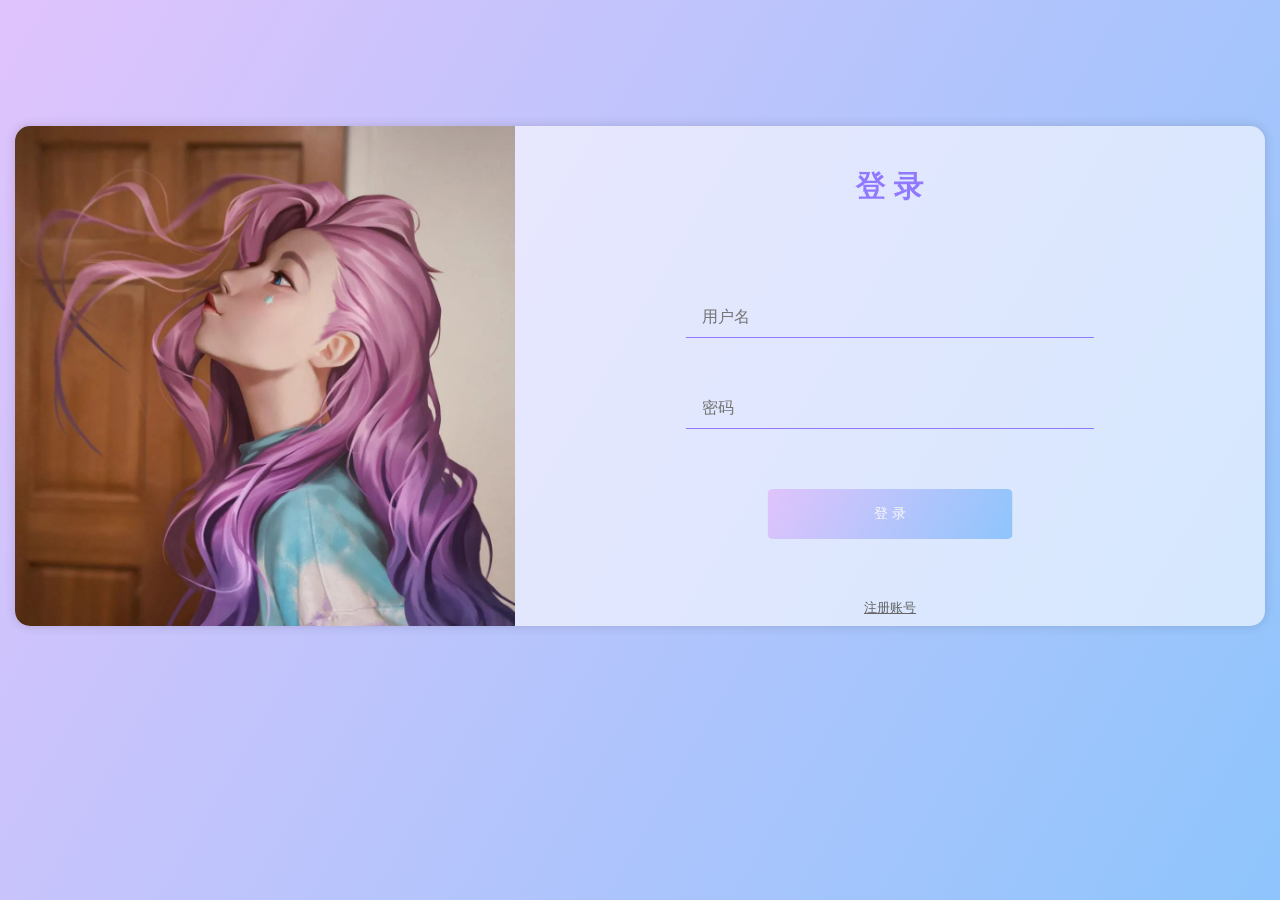
<file: templates/login.html>
<!DOCTYPE html>
<html lang="en">
<head>
    <meta charset="UTF-8">
    <meta http-equiv="X-UA-Compatible" content="ID=edge">
    <meta name="viewport" content="width=device-width,initial-scale=1.0">
    <link rel="stylesheet" href="/static/css/login.css">
    <title>登录</title>
</head>
<body>
    <div class="box">
        <div class="left">
            <img src="/static/image/1.jpg" height="500" width="500">
        </div>
        <div class="right">
            <h4>登 录</h4>
            <form method="POST" action="">
                <input class="in" type="text"  name="username" aria-label="username" placeholder="用户名">
                <input class="in" type="password"  name="password" aria-label="password" placeholder="密码">
                <input class="submit" type="submit" value="登 录">
            </form>
            <div class="fn">
                <a href="/register/register">注册账号</a>
            </div>
        </div>
    </div>
</body>
</html>
</file>
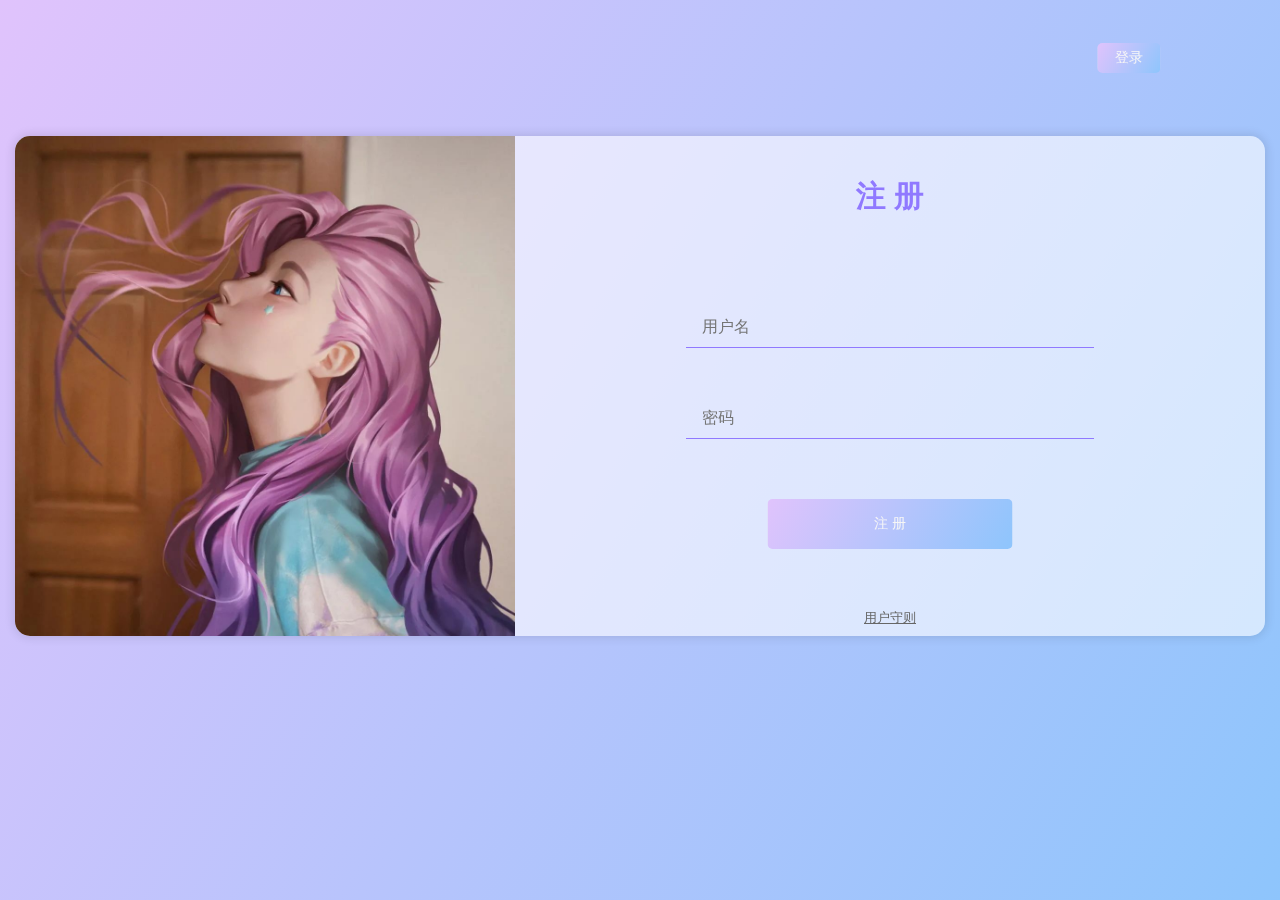
<file: templates/register.html>
<!DOCTYPE html>
<html lang="en">
<head>
    <meta charset="UTF-8">
    <meta http-equiv="X-UA-Compatible" content="ID=edge">
    <meta name="viewport" content="width=device-width,initial-scale=1.0">
    <link rel="stylesheet" href="/static/css/register.css">
    <title>注册</title>
</head>
<body>
<div class="logout">
    <a href="/login/login"><button type="button">登录</button></a>
</div>
<div class="box">
    <div class="left">
        <img src="/static/image/1.jpg" height="500" width="500" />
    </div>
    <div class="right">
        <h4>注 册</h4>
        <form method="POST" action="">
            <input class="in" type="text" name="username" aria-label="username" placeholder="用户名">
            <input class="in" type="text" name="password" aria-label="password" placeholder="密码">
            <input class="submit" type="submit" value="注 册">
            </form>
            <div class="fn">
                <a href="/register/rule/" target="_blank">用户守则</a>
            </div>
    </div>
</div>
</body>
</html>
</file>
<file: static/css/login.css>
{
    margin: 0;
    padding: 0;
    box-sizing: border-box;
}

html {
    font-size: 10px;
}

html::before{
    content: '';
    width: 100%;
    height: 100%;
    position: fixed;
    z-index: -1;
    background: linear-gradient(120deg, #e0c3fc 0%, #8ec5fc 100%) no-repeat;
}

::selection{
    color: #fff;
    background-color: rgb(144,121,256);
}

.box{
    display: flex;
    overflow: hidden;
    width: 125rem;
    height: 50rem;
    background-color: rgba(255,255,255,60%);
    border-radius: 1.5rem;
    margin: 10% auto;
    box-shadow: 0 0 1rem 0.2rem rgb(0 0 0 / 10%);
}

.box .left{
    position: relative;
    width: 40%;
    height: 100%;
    background-color: skyblue;
}

.box .left::before{
    content: '';
    position: absolute;
    width: 100%;
    height: 100%;
    background-size: cover;
    opacity: 80%;
}

.box .right{
    display: flex;
    width:60%;
    flex-direction: column;
    align-items: center;
}

.box .right h4{
    color: rgb(144,121,256);
    font-size: 3rem;
    justify-content: center;
    margin-top: 4rem;
}

.box .right form{
    display: flex;
    flex-wrap: wrap;
    justify-content: center;
}

.box .right form .in {
    outline: none;
    width: 80%;
    height: 4rem;
    font-size: 1.6rem;
    margin-top: 4rem;
    padding: 1rem 0 0 1.6rem;
    border: none;
    border-bottom: 1px solid rgb(144,121,256);
    color: rgb(144,121,256);
    background-color: rgba(0,0,0,0);
}

.right .form .in:focus{
    outline: none;
    color: rgb(144,121,256);
    padding: 1rem 0 0 1.6rem;
}

.right .submit{
    width: 60%;
    height: 5rem;
    color: #f6f6f6;
    background-image: linear-gradient(120deg, #e0c3fc 0%, #8ec5fc 100%);
    font-size: 1.4rem;
    border: none;
    border-radius: 0.5rem;
    margin: 6rem 0 0 50%;
    transform: translateX(-50%);
}

.right .submit:hover{
    box-shadow: 0 0 2rem -0.5rem rgb(0 0 0 / 15%);
}

.right .fn{
    display: flex;
    justify-content: center;
    width: 70%;
}

.right .fn a{
    font-size: 1.3rem;
    margin-top: 5rem;
    padding: 1rem 2rem;
    color: #666;
}

.right .fn a:hover{
    color: rgb(144,121,256);
}
</file>
<file: static/css/register.css>
{
    margin: 0;
    padding: 0;
    box-sizing: border-box;
}

html {
    font-size: 10px;
}

html::before{
    content: '';
    width: 100%;
    height: 100%;
    position: fixed;
    z-index: -1;
    background: linear-gradient(120deg, #e0c3fc 0%, #8ec5fc 100%) no-repeat;
}

::selection{
    color: #fff;
    background-color: rgb(144,121,256);
}

.login{
    width: 100%;
    height: 5rem;
}

.logout button{
    width: 5%;
    height: 3rem;
    color: #f6f6f6;
    background-image: linear-gradient(120deg, #e0c3fc 0%, #8ec5fc 100%);
    font-size: 1.4rem;
    border: none;
    border-radius: 0.5rem;
    margin: 3.5rem 0 0 88.7%;
    transform: translateX(-50%);
}

.box{
    display: flex;
    overflow: hidden;
    width: 125rem;
    height: 50rem;
    background-color: rgba(255,255,255,60%);
    border-radius: 1.5rem;
    margin: 5% auto;
    box-shadow: 0 0 1rem 0.2rem rgb(0 0 0 / 10%);
}

.box .left{
    position: relative;
    width: 40%;
    height: 100%;
    background-color: skyblue;
}

.box .left::before{
    content: '';
    position: absolute;
    width: 100%;
    height: 100%;
    background-size: cover;
    opacity: 80%;
}

.right a:hover{

}

.box .right{
    display: flex;
    width:60%;
    flex-direction: column;
    align-items: center;
}

.box .right h4{
    color: rgb(144,121,256);
    font-size: 3rem;
    justify-content: center;
    margin-top: 4rem;
}

.box .right form{
    display: flex;
    flex-wrap: wrap;
    justify-content: center;
}

.box .right form .in{
    outline: none;
    width: 80%;
    height: 4rem;
    font-size: 1.6rem;
    margin-top: 4rem;
    padding: 1rem 0 0 1.6rem;
    border: none;
    border-bottom: 1px solid rgb(144,121,256);
    color: rgb(144,121,256);
    background-color: rgba(0,0,0,0);
}

.right .form .in:focus{
    outline: none;
    color: rgb(144,121,256);
    padding: 1rem 0 0 1.6rem;
}

.right .submit{
    width: 60%;
    height: 5rem;
    color: #f6f6f6;
    background-image: linear-gradient(120deg, #e0c3fc 0%, #8ec5fc 100%);
    font-size: 1.4rem;
    border: none;
    border-radius: 0.5rem;
    margin: 6rem 0 0 50%;
    transform: translateX(-50%);
}

.right .submit:hover{
    box-shadow: 0 0 2rem -0.5rem rgb(0 0 0 / 15%);
}

.right .fn{
    display: flex;
    justify-content: center;
    width: 70%;
}

.right .fn a{
    font-size: 1.3rem;
    margin-top: 5rem;
    padding: 1rem 2rem;
    color: #666;
}

.right .fn a:hover{
    color: rgb(144,121,256);
}
</file>
